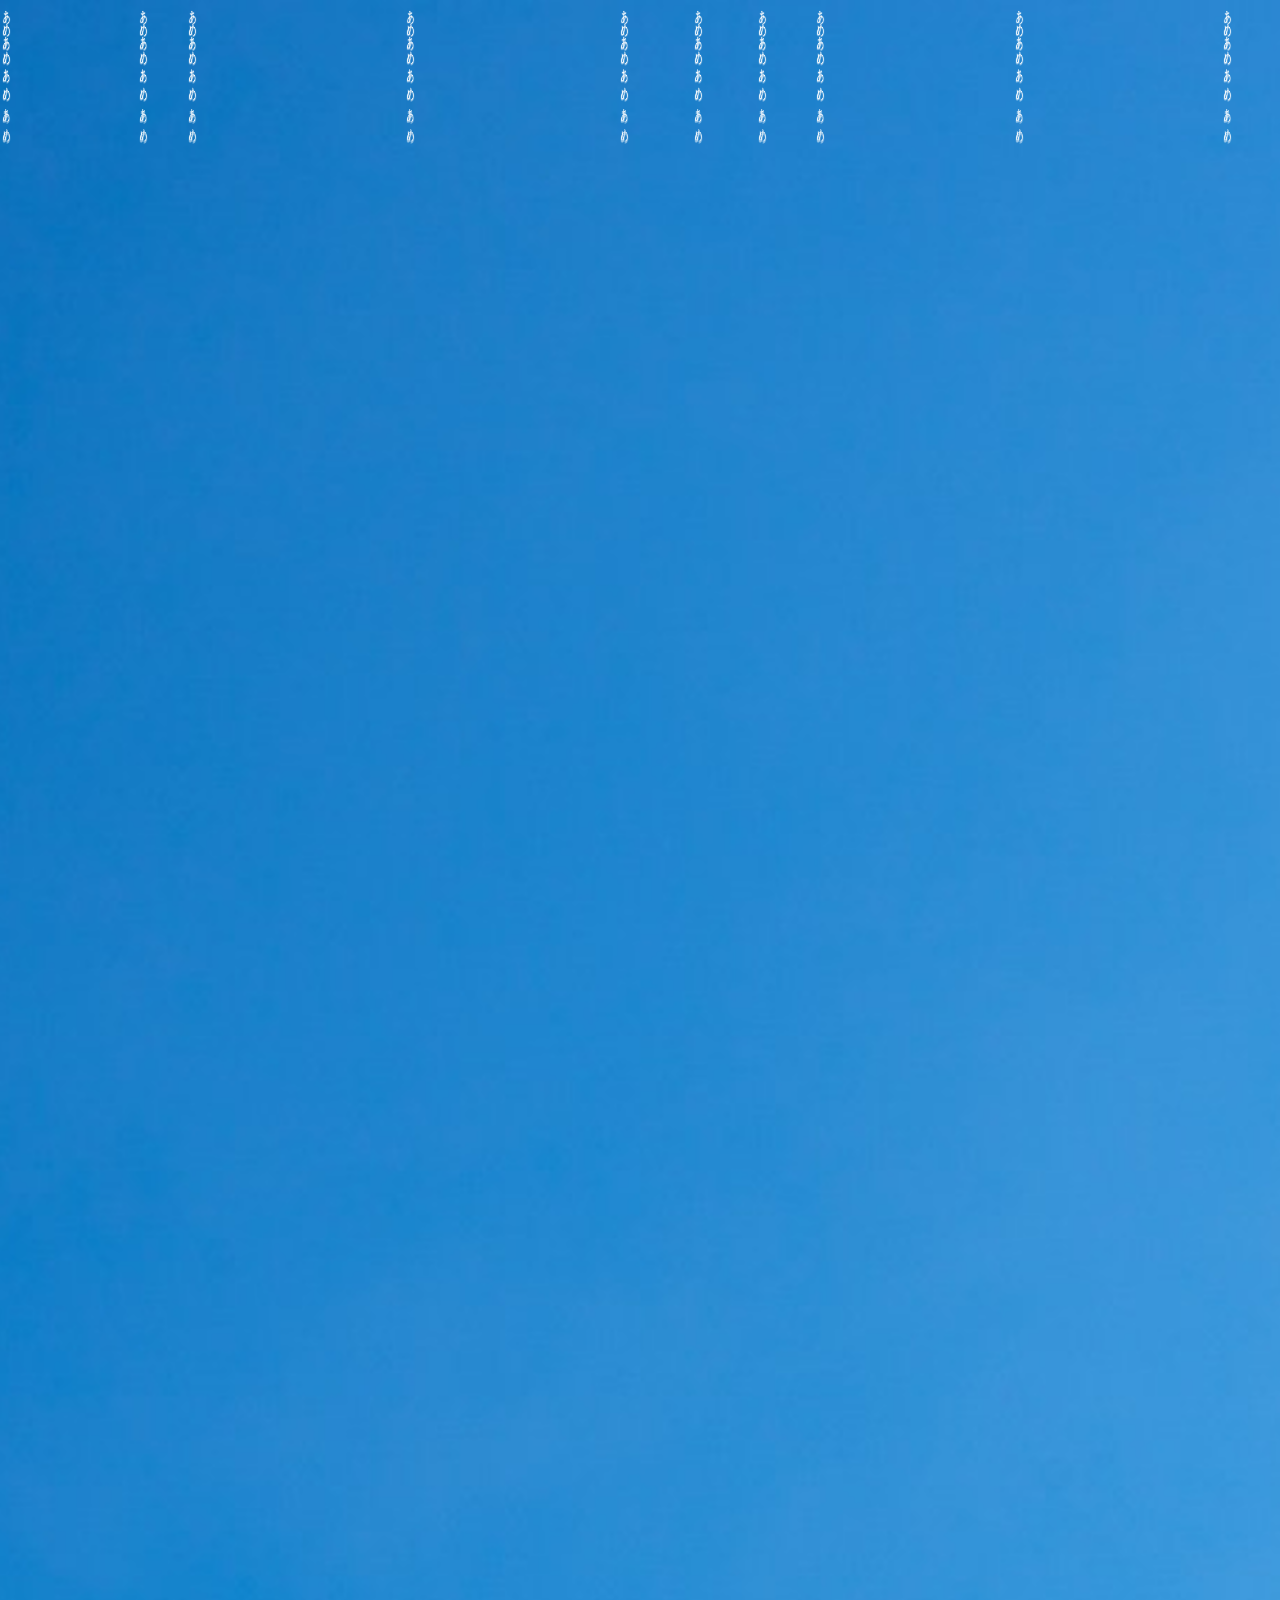
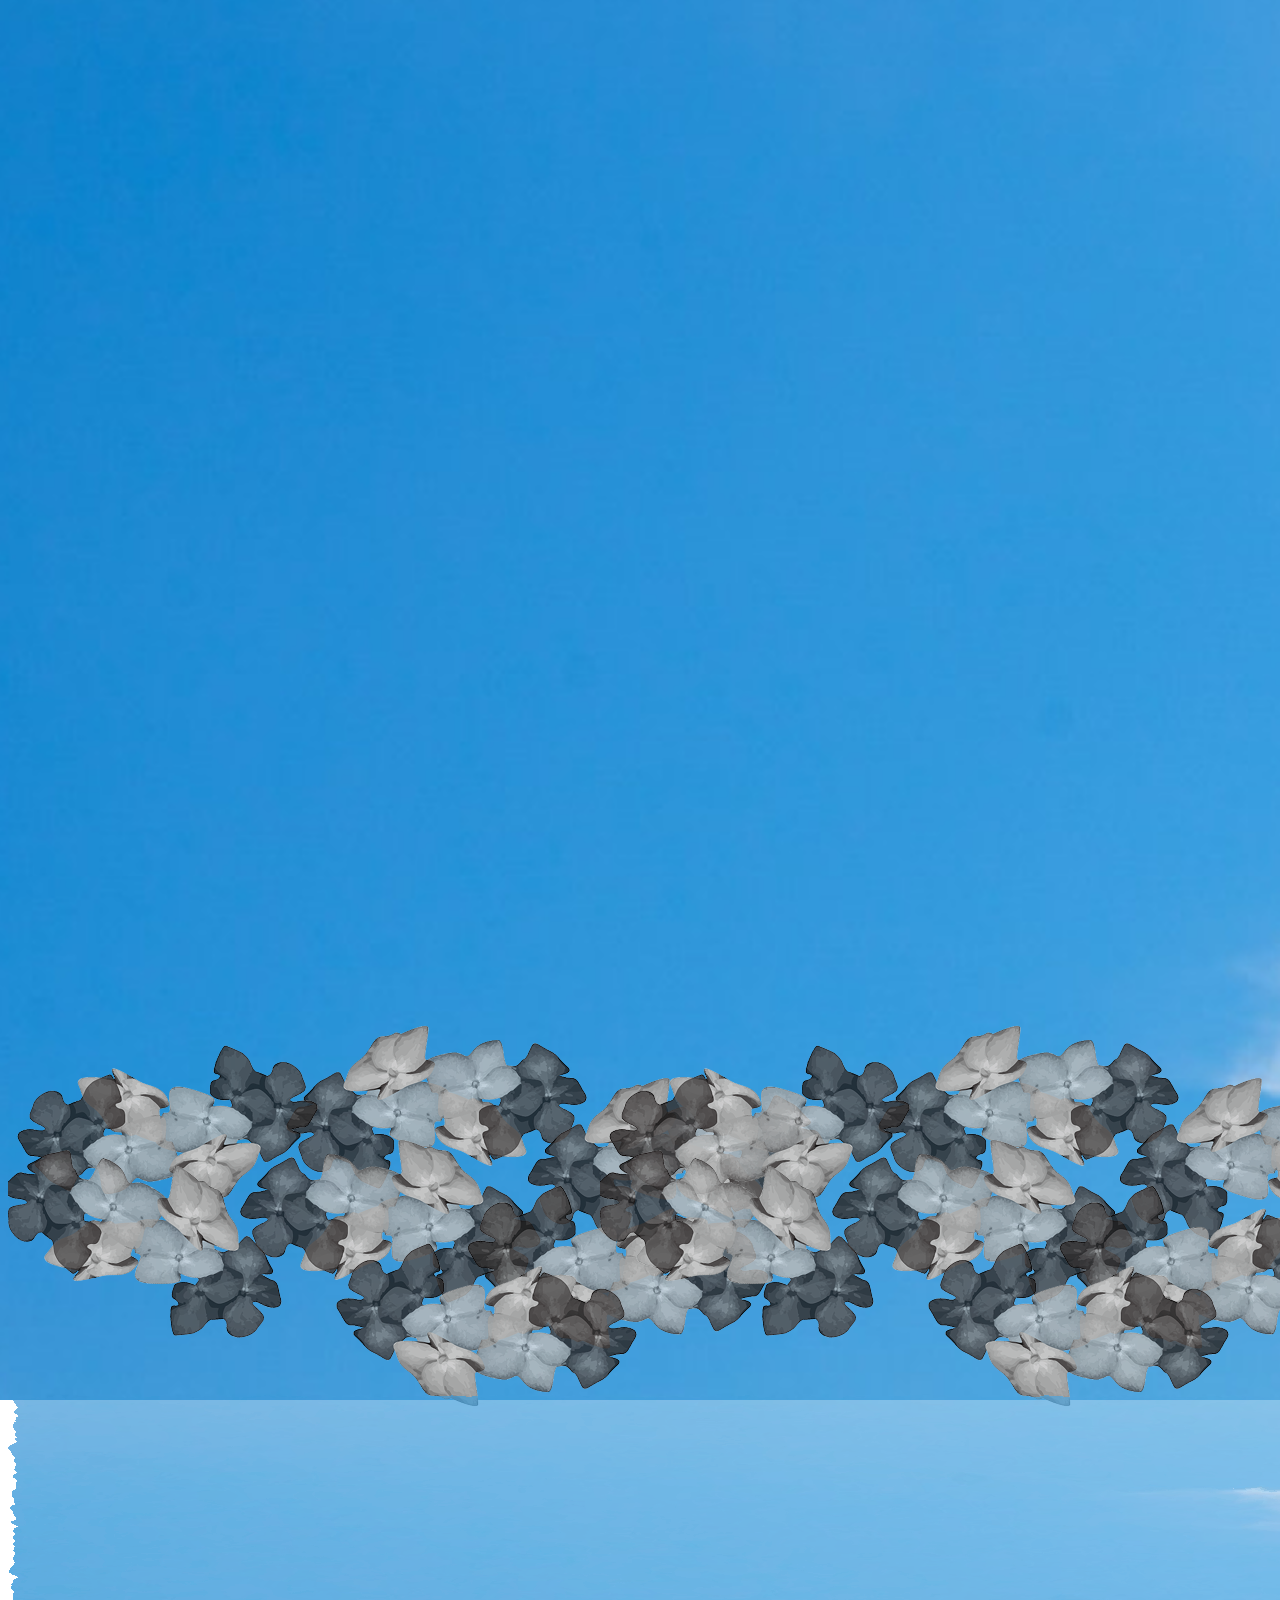
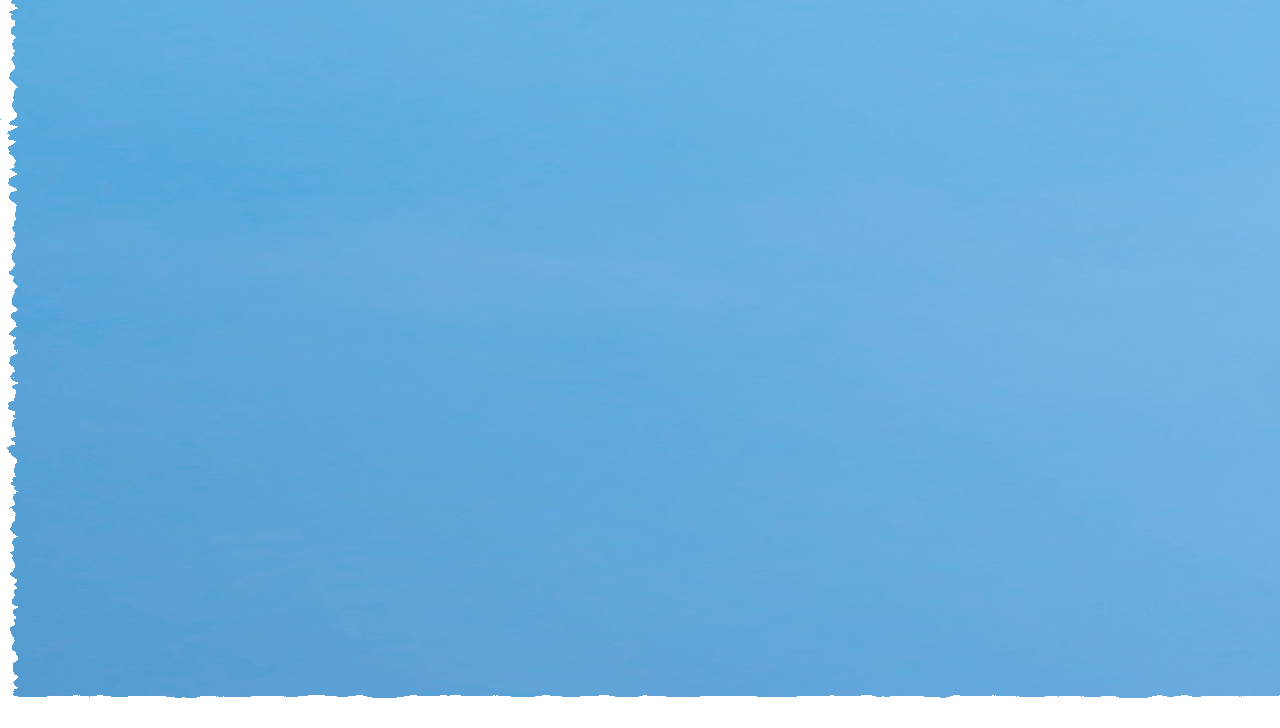
<file: docs/next.html>
<!DOCTYPE html>
<html lang="ja">
<head>
    <meta charset="UTF-8">
    <meta name="viewport" content="width=device-width, initial-scale=1.0">
    <title>形を変える言葉</title>
    <link rel="stylesheet" href="next.css">
    
</head>
<content>
 <body>
  <div class="content" id="original">
   <div class="haikei">
     <img src= "img/top2.png">
   </div>
  </div>

   <div class="hana1">
     <img src="img/hana.png">
   </div>

   <div class="hana2">
     <img src="img/hana.png">
   </div> 


   
 
  <div class="rain-wrapper">
      <div class="rain" style="animation-delay: 0s;"></div>
      <div class="rain" style="animation-delay: -5.3s;"></div>
      <div class="rain" style="animation-delay: -1.2s;"></div>
      <div class="rain" style="animation-delay: -3.1s;"></div>
      <div class="rain" style="animation-delay: -4.1s;"></div>
      <div class="rain" style="animation-delay: -3.5s;"></div>
      <div class="rain" style="animation-delay: -6.3s;"></div>
      <div class="rain" style="animation-delay: -2.4s;"></div>
      <div class="rain" style="animation-delay: -1.1s;"></div>
     
  </div>

  <div class="rainbow-wrapper">
      <div class="rainbow-red" style="animation-delay: 0s;"></div>
      <div class="rainbow-red" style="animation-delay: 2.3s;"></div>
      <div class="rainbow-red" style="animation-delay: 1.2s;"></div>
      <div class="rainbow-red" style="animation-delay: 0.5s;"></div>
      <div class="rainbow-red" style="animation-delay: 3.5s;"></div>
      <div class="rainbow-red" style="animation-delay: 2.7s;"></div>
      <div class="rainbow-red" style="animation-delay: 4.5s;"></div>
      <div class="rainbow-red" style="animation-delay: 3.0s;"></div>

      <div class="rainbow-orange" style="animation-delay: 0s;"></div>
      <div class="rainbow-orange" style="animation-delay: 1.5s;"></div>
      <div class="rainbow-orange" style="animation-delay: 3.9s;"></div>
      <div class="rainbow-orange" style="animation-delay: 0.3s;"></div>
      <div class="rainbow-orange" style="animation-delay: 2.5s;"></div>
      <div class="rainbow-orange" style="animation-delay: 1.2s;"></div>
      <div class="rainbow-orange" style="animation-delay: 4.2s;"></div>

      <div class="rainbow-yellow" style="animation-delay: 2.2s;"></div>
      <div class="rainbow-yellow" style="animation-delay: 0.2s;"></div>
      <div class="rainbow-yellow" style="animation-delay: 3.6s;"></div>
      <div class="rainbow-yellow" style="animation-delay: 1.2s;"></div>
      <div class="rainbow-yellow" style="animation-delay: 3.6s;"></div>
      <div class="rainbow-yellow" style="animation-delay: 4.1s;"></div>
      <div class="rainbow-yellow" style="animation-delay: 0.9s;"></div>

      <div class="rainbow-green" style="animation-delay: 0.9s;"></div>
      <div class="rainbow-green" style="animation-delay: 1.9s;"></div> 
      <div class="rainbow-green" style="animation-delay: 3.7s;"></div> 
      <div class="rainbow-green" style="animation-delay: 2.6s;"></div> 
      <div class="rainbow-green" style="animation-delay: 0.6s;"></div> 
      <div class="rainbow-green" style="animation-delay: 2.7s;"></div> 
      <div class="rainbow-green" style="animation-delay: 4.1s;"></div> 
      <div class="rainbow-green" style="animation-delay: 2.3s;"></div> 

      <div class="rainbow-lightblue" style="animation-delay: 1.5s;"></div>
      <div class="rainbow-lightblue" style="animation-delay: 4.1s;"></div> 
      <div class="rainbow-lightblue" style="animation-delay: 0.2s;"></div> 
      <div class="rainbow-lightblue" style="animation-delay: 3.9s;"></div> 
      <div class="rainbow-lightblue" style="animation-delay: 1.8s;"></div> 
      <div class="rainbow-lightblue" style="animation-delay: 2.3s;"></div> 
      <div class="rainbow-lightblue" style="animation-delay: 2.9s;"></div>  
      <div class="rainbow-lightblue" style="animation-delay: 5.1s;"></div> 

      <div class="rainbow-blue" style="animation-delay: 1.2s;"></div> 
      <div class="rainbow-blue" style="animation-delay: 3.6s;"></div> 
      <div class="rainbow-blue" style="animation-delay: 0.7s;"></div> 
      <div class="rainbow-blue" style="animation-delay: 2.6s;"></div> 
      <div class="rainbow-blue" style="animation-delay: 3.8s;"></div> 
      <div class="rainbow-blue" style="animation-delay: 0.1s;"></div> 
      <div class="rainbow-blue" style="animation-delay: 0.9s;"></div> 
      <div class="rainbow-blue" style="animation-delay: 3.7s;"></div> 

      <div class="rainbow-purple" style="animation-delay: 2.2s;"></div>
      <div class="rainbow-purple" style="animation-delay: 3.7s;"></div> 
      <div class="rainbow-purple" style="animation-delay: 0.6s;"></div> 
      <div class="rainbow-purple" style="animation-delay: 2.8s;"></div> 
      <div class="rainbow-purple" style="animation-delay: 4.1s;"></div> 
      <div class="rainbow-purple" style="animation-delay: 5.1s;"></div> 
      <div class="rainbow-purple" style="animation-delay: 1.2s;"></div> 
      <div class="rainbow-purple" style="animation-delay: 1.6s;"></div> 

    </div>


   </div> 

   <div class="reflection-container" id="mirror-container"></div>

   <!-- SVGフィルター定義 -->
  <svg width="0" height="0">
    <filter id="wave">
      <feTurbulence type="turbulence" baseFrequency="0.02" numOctaves="2" result="turb"/>
      <feDisplacementMap in2="turb" in="SourceGraphic" scale="20" xChannelSelector="R" yChannelSelector="G">
        <animate attributeName="scale" values="20; 22; 20" dur="4s" repeatCount="indefinite" />
      </feDisplacementMap>
    </filter>
  </svg>

  <script src="next.js"></script>

 </body>
</content>
</html>
</file>
<file: docs/next.css>
.body {
  position: relative;
  height: 2000px;
  width:3000px;
}


.haikei {
  position: absolute;
  top: 0;
  left: 0;
  width: 100vw;
  height: 3000px;
  z-index: -1;
}

.haikei img {
  width: 100%;
  height: 100%;
  object-fit: cover;
}


.hana1{
  position:absolute;
  top:2600px;
}

.hana2{
  position:absolute;
  top: 2600px;
  left:600px;
}

.drop {
  position: absolute;
  top: 10px;
  width: 20px;
  height: 10px;
  background-image: url("img/ame.png");
  background-size: contain;
  background-repeat: no-repeat;
  z-index: 1;
}







/*鏡面反射 ---------------------------------*/
    .mirror {
      transform: scaleY(-1);
      opacity: 0.7;
      pointer-events: none; /* 反射面をクリックできなくする */
      /*filter: blur(1px); */
      filter: url(#wave); /* SVGフィルターを適用 */
      animation: ripple 5s infinite ease-in-out;
    }

    .reflection-container {
      position: relative;
      top:3855px;
      width: 100%;
      height: 100px;
      transform: scaleY(0.3);
      
    }

     @keyframes ripple {
      0%   { transform: scaleY(-1) translateX(0px); }
      25%  { transform: scaleY(-1) translateX(-3px); }
      50%  { transform: scaleY(-1) translateX(0px); }
      75%  { transform: scaleY(-1) translateX(3px); }
      100% { transform: scaleY(-1) translateX(0px); }
     }


/*虹を作る------------------------------------*/

     .container {
      position: relative;
      width: 100%;
      height: 100vh;
     }

     .rainbow {
      position: absolute;
      top: 50px;
      width: 80px;
      opacity: 0;
      transform: translateY(0);
     }
</file>
